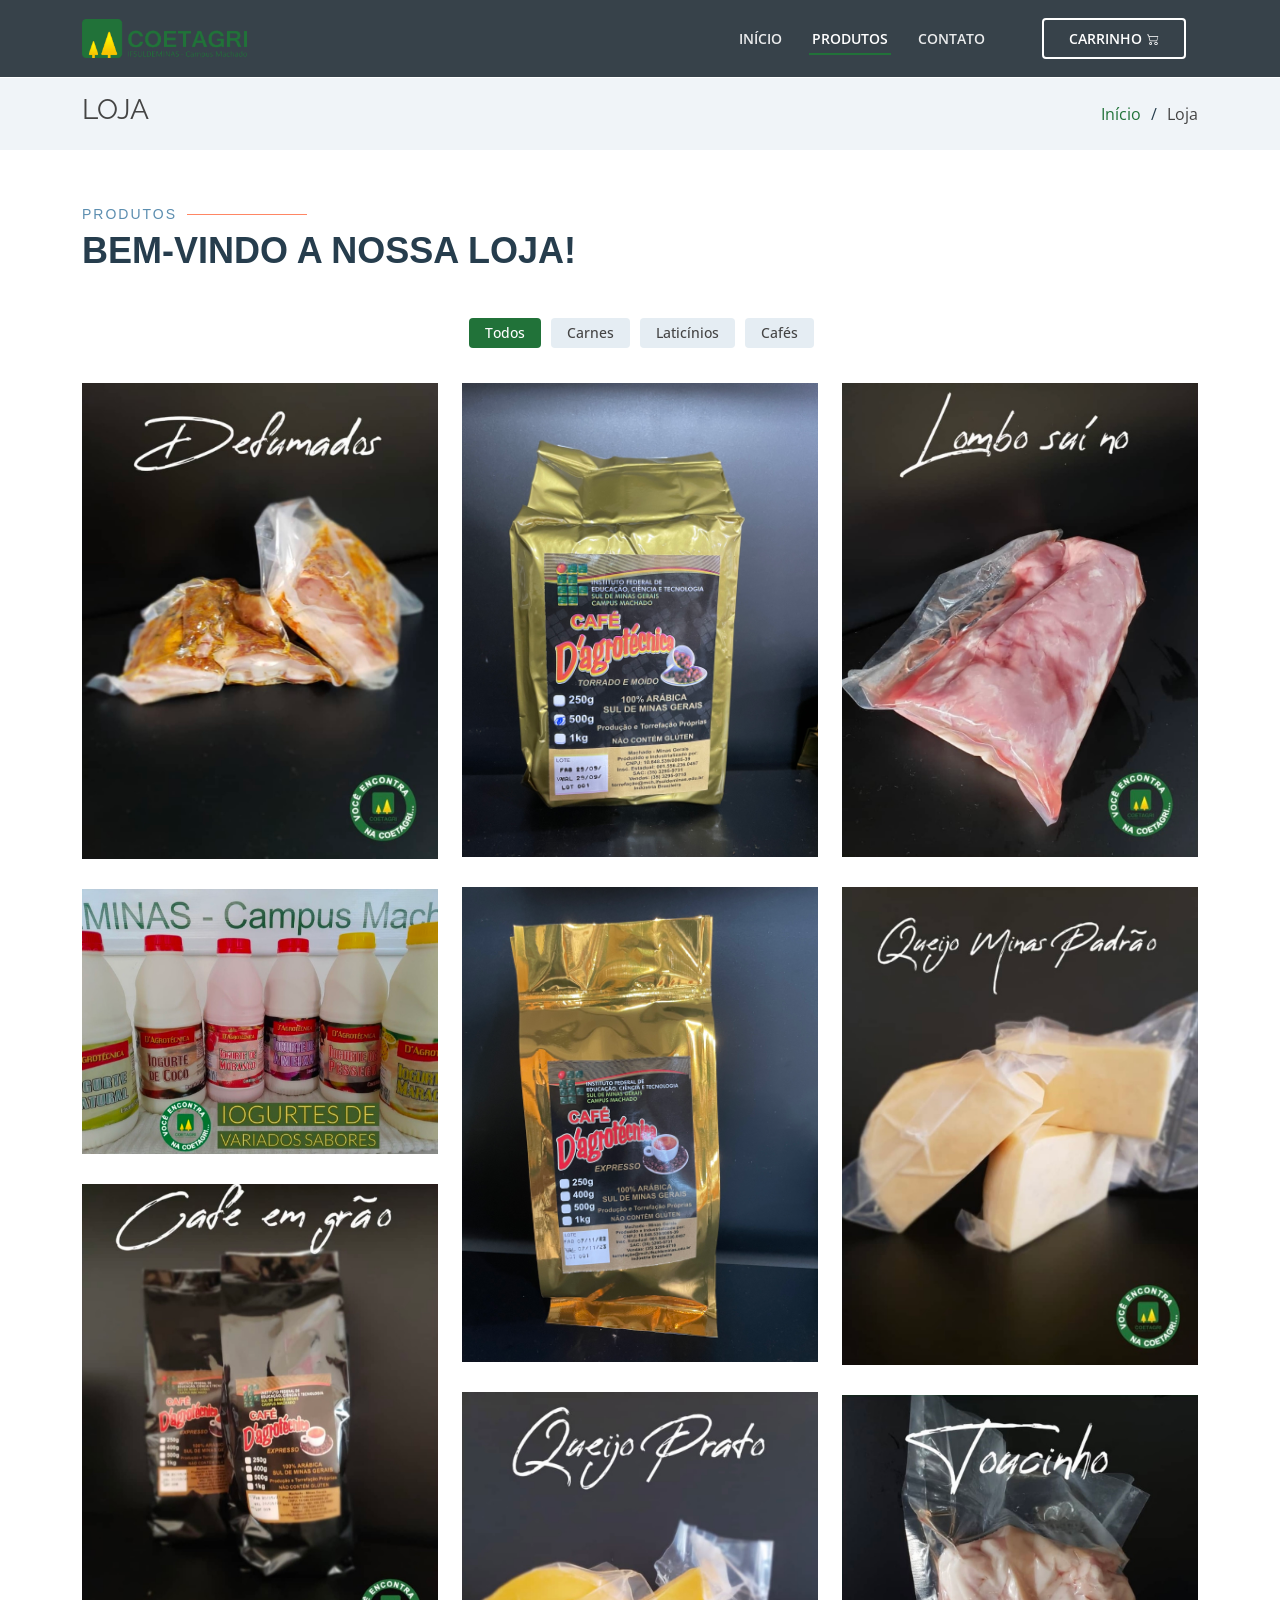
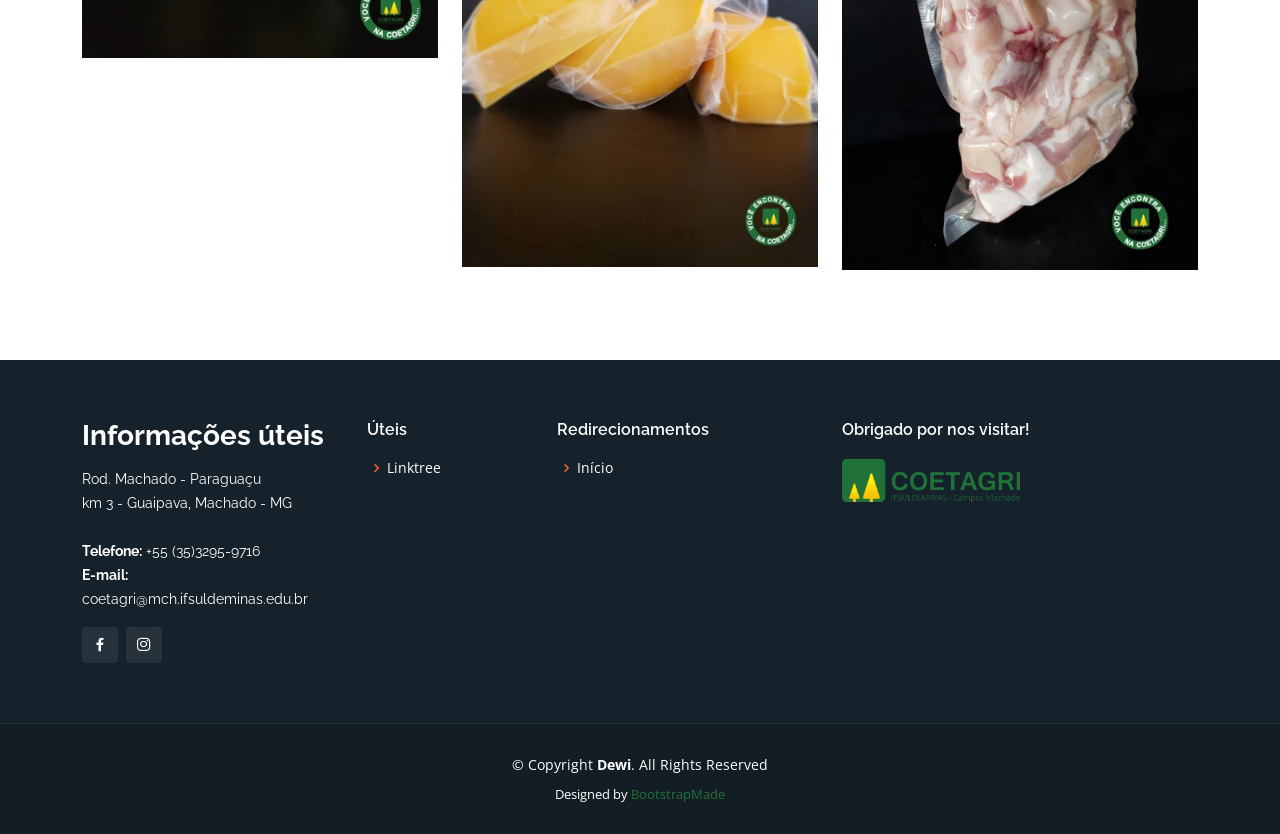
<file: inner-page.html>
<!DOCTYPE html>
<html lang="en">
<head>
  <meta charset="utf-8">
  <meta content="width=device-width, initial-scale=1.0" name="viewport">

  <title>COETAGRI - Loja</title>
  <meta content="" name="description">
  <meta content="" name="keywords">

  <!-- Favicons -->
  <link href="./assets/img/favicon.ico" rel="icon">
  <link href="./assets/img/apple-touch-icon.png" rel="apple-touch-icon">

  <!-- Google Fonts -->
  <link href="https://fonts.googleapis.com/css?family=Open+Sans:300,300i,400,400i,600,600i,700,700i|Raleway:300,300i,400,400i,500,500i,600,600i,700,700i" rel="stylesheet">

  <!-- Vendor CSS Files -->
  <link href="assets/vendor/aos/aos.css" rel="stylesheet">
  <link href="assets/vendor/bootstrap/css/bootstrap.min.css" rel="stylesheet">
  <link href="assets/vendor/bootstrap-icons/bootstrap-icons.css" rel="stylesheet">
  <link href="assets/vendor/boxicons/css/boxicons.min.css" rel="stylesheet">
  <link href="assets/vendor/glightbox/css/glightbox.min.css" rel="stylesheet">
  <link href="assets/vendor/remixicon/remixicon.css" rel="stylesheet">
  <link href="assets/vendor/swiper/swiper-bundle.min.css" rel="stylesheet">

  <!-- Template Main CSS File -->
  <link href="assets/css/style.css" rel="stylesheet">

  <!-- =======================================================
  * Template Name: Dewi
  * Template URL: https://bootstrapmade.com/dewi-free-multi-purpose-html-template/
  * Updated: Mar 17 2024 with Bootstrap v5.3.3
  * Author: BootstrapMade.com
  * License: https://bootstrapmade.com/license/
  ======================================================== -->
</head>
<body>
  <!-- ======= Header ======= -->
  <header id="header" class="fixed-top header-inner-pages">
    <div class="container d-flex align-items-center justify-content-between">

      <a href="./index.html" class="logo"><img src="./assets/img/coetagri.png" alt="Logo da COETAGRI" class="img-fluid"></a>
      <!-- Uncomment below if you prefer to use an image logo -->
      <!-- <a href="index.html" class="logo"><img src="assets/img/logo.png" alt="" class="img-fluid"></a>-->

      <nav id="navbar" class="navbar">
        <ul>
          <li><a class="nav-link scrollto" href="./index.html">Início</a></li>
          <li><a class="nav-link scrollto" href="#portfolio">Produtos</a></li>
          <li><a class="nav-link scrollto" href="#footer">Contato</a></li>
          <li><a class="getstarted scrollto" href="#about" id="view-cart">Carrinho <i class="bi bi-cart2"></i></a></li>
        </ul>
        <i class="bi bi-list mobile-nav-toggle"></i>
      </nav><!-- .navbar -->

    </div>
  </header><!-- End Header -->

  <main id="main">

    <!-- ======= Breadcrumbs ======= -->
    <section class="breadcrumbs">
      <div class="container">

        <div class="d-flex justify-content-between align-items-center">
          <h2>LOJA</h2>
          <ol>
            <li><a href="index.html">Início</a></li>
            <li>Loja</li>
          </ol>
        </div>

      </div>
    </section><!-- End Breadcrumbs -->

    <!-- ======= Portfolio Section ======= -->
    <section id="portfolio" class="portfolio">
      <div class="container" data-aos="fade-up">

        <div class="section-title">
          <h2>Produtos</h2>
          <p>Bem-vindo a nossa loja!</p>
        </div>

        <div class="row" data-aos="fade-up" data-aos-delay="100">
          <div class="col-lg-12 d-flex justify-content-center">
            <ul id="portfolio-flters">
              <li data-filter="*" class="filter-active">Todos</li>
              <li data-filter=".filter-meat">Carnes</li>
              <li data-filter=".filter-dairy">Laticínios</li>
              <li data-filter=".filter-coffe">Cafés</li>
            </ul>
          </div>
        </div>

        <div class="row portfolio-container" data-aos="fade-up" data-aos-delay="200">
          <div class="col-lg-4 col-md-6 portfolio-item filter-meat">
            <img src="assets/img/portfolio/meat/Defumados.jpeg" class="img-fluid" alt="">
            <div class="portfolio-info">
              <h4>Carne defumada</h4>
              <a href="assets/img/portfolio/meat/Defumados.jpeg" data-gallery="portfolioGallery" class="portfolio-lightbox preview-link">
                <i class="bi bi-info-circle"></i>
              </a>
              <div>
                <button class="cart-icon add-to-cart" data-product="Carne defumada" title="Adicionar ao carrinho">
                  <i class="bi bi-cart2"></i>
                  <i class="bi bi-cart-plus"> Adicionar ao carrinho</i>
                </button>
              </div>
            </div>
          </div>
          
          <div class="col-lg-4 col-md-6 portfolio-item filter-coffe">
            <img src="assets/img/portfolio/coffe/torrado.jpg" class="img-fluid" alt="">
            <div class="portfolio-info">
              <h4>Café torrado e moído</h4>
              <a href="assets/img/portfolio/coffe/torrado.jpg" data-gallery="portfolioGallery" class="portfolio-lightbox preview-link">
                <i class="bi bi-info-circle"></i>
              </a>
              <div>
                <button class="cart-icon add-to-cart" data-product="Café torrado e moído" title="Adicionar ao carrinho">
                  <i class="bi bi-cart2"></i>
                  <i class="bi bi-cart-plus"> Adicionar ao carrinho</i>
                </button>
              </div>
            </div>
          </div>
          
          <div class="col-lg-4 col-md-6 portfolio-item filter-meat">
            <img src="assets/img/portfolio/meat/Lombo suíno.jpeg" class="img-fluid" alt="">
            <div class="portfolio-info">
              <h4>Lombo suíno</h4>
              <a href="assets/img/portfolio/meat/Lombo suíno.jpeg" data-gallery="portfolioGallery" class="portfolio-lightbox preview-link">
                <i class="bi bi-info-circle"></i>
              </a>
              <div>
                <button class="cart-icon add-to-cart" data-product="Lombo suíno" title="Adicionar ao carrinho">
                  <i class="bi bi-cart2"></i>
                  <i class="bi bi-cart-plus"> Adicionar ao carrinho</i>
                </button>
              </div>
            </div>
          </div>
          
          <div class="col-lg-4 col-md-6 portfolio-item filter-coffe">
            <img src="assets/img/portfolio/coffe/expresso.jpg" class="img-fluid" alt="">
            <div class="portfolio-info">
              <h4>Café expresso</h4>
              <a href="assets/img/portfolio/coffe/expresso.jpg" data-gallery="portfolioGallery" class="portfolio-lightbox preview-link">
                <i class="bi bi-info-circle"></i>
              </a>
              <div>
                <button class="cart-icon add-to-cart" data-product="Café expresso" title="Adicionar ao carrinho">
                  <i class="bi bi-cart2"></i>
                  <i class="bi bi-cart-plus"> Adicionar ao carrinho</i>
                </button>
              </div>
            </div>
          </div>
          
          <div class="col-lg-4 col-md-6 portfolio-item filter-dairy">
            <img src="assets/img/portfolio/dairy/Queijo Minas.jpg" class="img-fluid" alt="">
            <div class="portfolio-info">
              <h4>Queijo minas</h4>
              <a href="assets/img/portfolio/dairy/Queijo Minas.jpg" data-gallery="portfolioGallery" class="portfolio-lightbox preview-link">
                <i class="bi bi-info-circle"></i>
              </a>
              <div>
                <button class="cart-icon add-to-cart" data-product="Queijo minas" title="Adicionar ao carrinho">
                  <i class="bi bi-cart2"></i>
                  <i class="bi bi-cart-plus"> Adicionar ao carrinho</i>
                </button>
              </div>
            </div>
          </div>
          
          <div class="col-lg-4 col-md-6 portfolio-item filter-dairy">
            <img src="assets/img/portfolio/dairy/iogurtes.jpg" class="img-fluid" alt="">
            <div class="portfolio-info">
              <h4>Iogurtes</h4>
              <a href="assets/img/portfolio/dairy/iogurtes.jpg" data-gallery="portfolioGallery" class="portfolio-lightbox preview-link">
                <i class="bi bi-info-circle"></i>
              </a>
              <div>
                <button class="cart-icon add-to-cart" data-product="Iogurtes" title="Adicionar ao carrinho">
                  <i class="bi bi-cart2"></i>
                  <i class="bi bi-cart-plus"> Adicionar ao carrinho</i>
                </button>
              </div>
            </div>
          </div>
          
          <div class="col-lg-4 col-md-6 portfolio-item filter-coffe">
            <img src="assets/img/portfolio/coffe/Café em grão.jpeg" class="img-fluid" alt="">
            <div class="portfolio-info">
              <h4>Café em grão</h4>
              <a href="assets/img/portfolio/coffe/Café em grão.jpeg" data-gallery="portfolioGallery" class="portfolio-lightbox preview-link">
                <i class="bi bi-info-circle"></i>
              </a>
              <div>
                <button class="cart-icon add-to-cart" data-product="Café em grão" title="Adicionar ao carrinho">
                  <i class="bi bi-cart2"></i>
                  <i class="bi bi-cart-plus"> Adicionar ao carrinho</i>
                </button>
              </div>
            </div>
          </div>
          
          <div class="col-lg-4 col-md-6 portfolio-item filter-dairy">
            <img src="assets/img/portfolio/dairy/Queijo Prato.jpeg" class="img-fluid" alt="">
            <div class="portfolio-info">
              <h4>Queijo prato</h4>
              <a href="assets/img/portfolio/dairy/Queijo Prato.jpeg" data-gallery="portfolioGallery" class="portfolio-lightbox preview-link">
                <i class="bi bi-info-circle"></i>
              </a>
              <div>
                <button class="cart-icon add-to-cart" data-product="Queijo prato" title="Adicionar ao carrinho">
                  <i class="bi bi-cart2"></i>
                  <i class="bi bi-cart-plus"> Adicionar ao carrinho</i>
                </button>
              </div>
            </div>
          </div>
          
          <div class="col-lg-4 col-md-6 portfolio-item filter-meat">
            <img src="assets/img/portfolio/meat/Toucinho.jpeg" class="img-fluid" alt="">
            <div class="portfolio-info">
              <h4>Toucinho</h4>
              <a href="assets/img/portfolio/meat/Toucinho.jpeg" data-gallery="portfolioGallery" class="portfolio-lightbox preview-link">
                <i class="bi bi-info-circle"></i>
              </a>
              <div>
                <button class="cart-icon add-to-cart" data-product="Toucinho" title="Adicionar ao carrinho">
                  <i class="bi bi-cart2"></i>
                  <i class="bi bi-cart-plus"> Adicionar ao carrinho</i>
                </button>
              </div>
            </div>
          </div>
          
      </div>
    </section><!-- End Portfolio Section -->

  </main><!-- End #main -->

  <!-- ======= Footer ======= -->
  <footer id="footer">
    <div class="footer-top">
      <div class="container">
        <div class="row">

          <div class="col-lg-3 col-md-6">
            <div class="footer-info">
              <h3>Informações úteis</h3>
              <p>
                Rod. Machado - Paraguaçu<br>
                km 3 - Guaipava, Machado - MG<br><br>
                <strong>Telefone:</strong> +55 (35)3295-9716<br>
                <strong>E-mail:</strong> coetagri@mch.ifsuldeminas.edu.br<br>
              </p>
              <div class="social-links mt-3">
                <a target="blank" href="https://www.facebook.com/Coetagri/" class="facebook"><i
                    class="bx bxl-facebook"></i></a>
                <a target="blank" href="https://www.instagram.com/coetagri/" class="instagram"><i
                    class="bx bxl-instagram"></i></a>
              </div>
            </div>
          </div>

          <div class="col-lg-2 col-md-6 footer-links">
            <h4>Úteis</h4>
            <ul>
              <li><i class="bx bx-chevron-right"></i> <a href="https://linktr.ee/coetagri.machado">Linktree</a></li>
            </ul>
          </div>

          <div class="col-lg-3 col-md-6 footer-links">
            <h4>Redirecionamentos</h4>
            <ul>
              <li><i class="bx bx-chevron-right"></i> <a href="./index.html">Início</a></li>
            </ul>
          </div>

          <div class="col-lg-4 col-md-6 footer-newsletter">
            <h4>Obrigado por nos visitar!</h4>
            <img src="./assets/img/coetagri.png" width="50%" alt="" srcset="">

          </div>

        </div>
      </div>
    </div>

    <div class="container">
      <div class="copyright">
        &copy; Copyright <strong><span>Dewi</span></strong>. All Rights Reserved
      </div>
      <div class="credits">
        <!-- All the links in the footer should remain intact. -->
        <!-- You can delete the links only if you purchased the pro version. -->
        <!-- Licensing information: https://bootstrapmade.com/license/ -->
        <!-- Purchase the pro version with working PHP/AJAX contact form: https://bootstrapmade.com/dewi-free-multi-purpose-html-template/ -->
        Designed by <a href="https://bootstrapmade.com/">BootstrapMade</a>
      </div>
    </div>
  </footer><!-- End Footer -->

  <div id="preloader"></div>
  <a href="#" class="back-to-top d-flex align-items-center justify-content-center"><i class="bi bi-arrow-up-short"></i></a>

  <!-- Vendor JS Files -->
  <script src="assets/vendor/purecounter/purecounter_vanilla.js"></script>
  <script src="assets/vendor/aos/aos.js"></script>
  <script src="assets/vendor/bootstrap/js/bootstrap.bundle.min.js"></script>
  <script src="assets/vendor/glightbox/js/glightbox.min.js"></script>
  <script src="assets/vendor/isotope-layout/isotope.pkgd.min.js"></script>
  <script src="assets/vendor/swiper/swiper-bundle.min.js"></script>
  <script src="assets/vendor/php-email-form/validate.js"></script>

  <!-- Template Main JS File -->
  <script src="assets/js/main.js"></script>
  
<!-- Cart Popup -->
<div id="cart-popup">
  <h4>Itens no Carrinho</h4>
  <div id="cart-items"></div>
  <button class="btn btn-secondary" id="close-cart-popup">Fechar</button>
  <button class="btn btn-success" id="comprar">Comprar <i class="bi bi-whatsapp"></i></button>
</div>


    <!-- Carrinho Script -->
    <script src="./assets/js/chart.js"></script>
</body>
</html>
</file>
<file: assets/css/style.css>
/*--------------------------------------------------------------
# General
--------------------------------------------------------------*/

:root {
  --white: #FFFFFF;
  --white-blue: #f0f4f8;
  --beige: #ffe9e3;
  --gray: #EEEEEE;

  --dark-blue: #15222b;
  --blue: #5c8eb0;

  --dark-gray: #444444;

  --dark-green: #114232;
  --green: #217239;
  --light-green: #87A922;

  --original-color-dark: #fd3800;
  --original-color: #ff4a17;
  --original-color-light: #ff724a;
}

body {
  font-family: "Open Sans", sans-serif;
  color: var(--dark-gray);
}

a {
  color: var(--green);
  text-decoration: none;
}

a:hover {
  color: var(--light-green);
  text-decoration: none;
}

h1,
h2,
h3,
h4,
h5,
h6 {
  font-family: "Raleway", sans-serif;
}

/*--------------------------------------------------------------
# Back to top button
--------------------------------------------------------------*/
.back-to-top {
  position: fixed;
  visibility: hidden;
  opacity: 0;
  right: 15px;
  bottom: 15px;
  z-index: 996;
  background: var(--green);
  width: 40px;
  height: 40px;
  border-radius: 4px;
  transition: all 0.4s;
}

.back-to-top i {
  font-size: 24px;
  color: var(--white);
  line-height: 0;
}

.back-to-top:hover {
  background: var(--light-green);
  color: var(--white);
}

.back-to-top.active {
  visibility: visible;
  opacity: 1;
}

/*--------------------------------------------------------------
# Preloader
--------------------------------------------------------------*/
#preloader {
  position: fixed;
  top: 0;
  left: 0;
  right: 0;
  bottom: 0;
  z-index: 9999;
  overflow: hidden;
  background: var(--white);
}

#preloader:before {
  content: "";
  position: fixed;
  top: calc(50% - 30px);
  left: calc(50% - 30px);
  border: 6px solid var(--green);
  border-top-color: var(--beige);
  border-radius: 50%;
  width: 60px;
  height: 60px;
  animation: animate-preloader 1s linear infinite;
}

@keyframes animate-preloader {
  0% {
    transform: rotate(0deg);
  }

  100% {
    transform: rotate(360deg);
  }
}

/*--------------------------------------------------------------
# Disable aos animation delay on mobile devices
--------------------------------------------------------------*/
@media screen and (max-width: 768px) {
  [data-aos-delay] {
    transition-delay: 0 !important;
  }
}

/*--------------------------------------------------------------
# Header
--------------------------------------------------------------*/
#header {
  transition: all 0.5s;
  z-index: 997;
  padding: 20px 0;
}

#header.header-scrolled,
#header.header-inner-pages {
  background: rgba(21, 34, 43, 0.85);
  padding: 10px 0;
}

#header .logo {
  font-size: 32px;
  margin: 0;
  padding: 0;
  line-height: 1;
  font-weight: 700;
  letter-spacing: 2px;
}

#header .logo a {
  color: var(--white);
}

#header .logo img {
  max-height: 40px;
}

/*--------------------------------------------------------------
# Navigation Menu
--------------------------------------------------------------*/
/**
* Desktop Navigation 
*/
.navbar {
  padding: 0;
}

.navbar ul {
  margin: 0;
  padding: 0;
  display: flex;
  list-style: none;
  align-items: center;
}

.navbar li {
  position: relative;
}

.navbar>ul>li {
  white-space: nowrap;
  padding: 8px 12px;
}

.navbar a,
.navbar a:focus {
  display: flex;
  align-items: center;
  position: relative;
  justify-content: space-between;
  padding: 0 3px;
  font-size: 14px;
  text-transform: uppercase;
  font-weight: 600;
  color: rgba(255, 255, 255, 0.9);
  white-space: nowrap;
  transition: 0.3s;
}

.navbar a i,
.navbar a:focus i {
  font-size: 12px;
  line-height: 0;
  margin-left: 5px;
}

.navbar>ul>li>a:before {
  content: "";
  position: absolute;
  width: 100%;
  height: 2px;
  bottom: -6px;
  left: 0;
  background-color: var(--green);
  visibility: hidden;
  width: 0px;
  transition: all 0.3s ease-in-out 0s;
}

.navbar a:hover:before,
.navbar li:hover>a:before,
.navbar .active:before {
  visibility: visible;
  width: 100%;
}

.navbar a:hover,
.navbar .active,
.navbar .active:focus,
.navbar li:hover>a {
  color: var(--white);
}

.navbar .getstarted,
.navbar .getstarted:focus {
  padding: 8px 25px;
  margin-left: 30px;
  border-radius: 4px;
  color: var(--white);
  border: 2px solid var(--white);
}

.navbar .getstarted:hover,
.navbar .getstarted:focus:hover {
  color: var(--white);
  background: var(--dark-green);
  border-color: var(--green);
}

.navbar>ul>li>.getstarted:before {
  visibility: hidden;
}

.navbar .dropdown ul {
  display: block;
  position: absolute;
  left: 14px;
  top: calc(100% + 30px);
  margin: 0;
  padding: 10px 0;
  z-index: 99;
  opacity: 0;
  visibility: hidden;
  background: var(--white);
  box-shadow: 0px 0px 30px rgba(127, 137, 161, 0.25);
  transition: 0.3s;
  border-radius: 4px;
}

.navbar .dropdown ul li {
  min-width: 200px;
}

.navbar .dropdown ul a {
  padding: 10px 20px;
  font-size: 14px;
  text-transform: none;
  color: var(--dark-blue);
  font-weight: 400;
}

.navbar .dropdown ul a i {
  font-size: 12px;
}

.navbar .dropdown ul a:hover,
.navbar .dropdown ul .active:hover,
.navbar .dropdown ul li:hover>a {
  color: var(--green);
}

.navbar .dropdown:hover>ul {
  opacity: 1;
  top: 100%;
  visibility: visible;
}

.navbar .dropdown .dropdown ul {
  top: 0;
  left: calc(100% - 30px);
  visibility: hidden;
}

.navbar .dropdown .dropdown:hover>ul {
  opacity: 1;
  top: 0;
  left: 100%;
  visibility: visible;
}

@media (max-width: 1366px) {
  .navbar .dropdown .dropdown ul {
    left: -90%;
  }

  .navbar .dropdown .dropdown:hover>ul {
    left: -100%;
  }
}

/**
* Mobile Navigation 
*/
.mobile-nav-toggle {
  color: var(--white);
  font-size: 28px;
  cursor: pointer;
  display: none;
  line-height: 0;
  transition: 0.5s;
}

@media (max-width: 991px) {
  .mobile-nav-toggle {
    display: block;
  }

  .navbar ul {
    display: none;
  }
}

.navbar-mobile {
  position: fixed;
  overflow: hidden;
  top: 0;
  right: 0;
  left: 0;
  bottom: 0;
  background: rgba(4, 7, 9, 0.9);
  transition: 0.3s;
  z-index: 999;
}

.navbar-mobile .mobile-nav-toggle {
  position: absolute;
  top: 15px;
  right: 15px;
}

.navbar-mobile ul {
  display: block;
  position: absolute;
  top: 55px;
  right: 15px;
  bottom: 15px;
  left: 15px;
  padding: 10px 0;
  border-radius: 10px;
  background-color: var(--white);
  overflow-y: auto;
  transition: 0.3s;
}

.navbar-mobile a,
.navbar-mobile a:focus {
  padding: 10px 20px;
  font-size: 15px;
  color: var(--dark-blue);
}

.navbar-mobile a:hover,
.navbar-mobile .active,
.navbar-mobile li:hover>a {
  color: var(--green);
}

.navbar-mobile .getstarted,
.navbar-mobile .getstarted:focus {
  margin: 15px;
}

.navbar-mobile .dropdown ul {
  position: static;
  display: none;
  margin: 10px 20px;
  padding: 10px 0;
  z-index: 99;
  opacity: 1;
  visibility: visible;
  background: var(--white);
  box-shadow: 0px 0px 30px rgba(127, 137, 161, 0.25);
}

.navbar-mobile .dropdown ul li {
  min-width: 200px;
}

.navbar-mobile .dropdown ul a {
  padding: 10px 20px;
}

.navbar-mobile .dropdown ul a i {
  font-size: 12px;
}

.navbar-mobile .dropdown ul a:hover,
.navbar-mobile .dropdown ul .active:hover,
.navbar-mobile .dropdown ul li:hover>a {
  color: var(--green);
}

.navbar-mobile .dropdown>.dropdown-active {
  display: block;
}

/*--------------------------------------------------------------
# Hero Section
--------------------------------------------------------------*/
#hero {
  width: 100%;
  height: 100vh;
  background: url("../img/coetagri-bg.jpg") top center;
  background-size: cover;
  position: relative;
  padding: 0;
}

#hero:before {
  content: "";
  background: rgba(13, 20, 26, 0.7);
  position: absolute;
  bottom: 0;
  top: 0;
  left: 0;
  right: 0;
}

#hero .hero-container {
  position: absolute;
  bottom: 0;
  top: 0;
  left: 0;
  right: 0;
  display: flex;
  justify-content: center;
  align-items: center;
  flex-direction: column;
  text-align: center;
}

#hero h1 {
  margin: 0 0 10px 0;
  font-size: 48px;
  font-weight: 700;
  line-height: 56px;
  text-transform: uppercase;
  color: var(--white);
}

#hero h2 {
  color: var(--gray);
  margin-bottom: 50px;
  font-size: 24px;
}

#hero .btn-get-started {
  font-family: "Open Sans", sans-serif;
  text-transform: uppercase;
  font-weight: 500;
  font-size: 14px;
  display: inline-block;
  padding: 10px 35px 10px 35px;
  border-radius: 4px;
  transition: 0.5s;
  color: var(--white);
  background: var(--green);
  border: 2px solid var(--green);
}

#hero .btn-get-started:hover {
  border-color: var(--white);
  background: rgba(255, 255, 255, 0.1);
}

#hero .btn-watch-video {
  font-size: 16px;
  display: inline-block;
  transition: 0.5s;
  margin-left: 25px;
  color: var(--white);
  display: inline-flex;
  align-items: center;
  justify-content: center;
}

#hero .btn-watch-video i {
  line-height: 0;
  color: var(--white);
  font-size: 32px;
  transition: 0.3s;
  margin-right: 8px;
}

#hero .btn-watch-video:hover i {
  color: var(--green);
}

@media (min-width: 1024px) {
  #hero {
    background-attachment: fixed;
  }
}

@media (max-width: 768px) {
  #hero h1 {
    font-size: 28px;
    line-height: 36px;
  }

  #hero h2 {
    font-size: 18px;
    line-height: 24px;
    margin-bottom: 30px;
  }
}

/*--------------------------------------------------------------
# Sections General
--------------------------------------------------------------*/
section {
  padding: 60px 0;
  overflow: hidden;
}

.section-bg {
  background-color: var(--white-blue);
}

.section-title {
  padding-bottom: 40px;
}

.section-title h2 {
  font-size: 14px;
  font-weight: 500;
  padding: 0;
  line-height: 1px;
  margin: 0 0 5px 0;
  letter-spacing: 2px;
  text-transform: uppercase;
  color: #5c8eb0;
  font-family: "Poppins", sans-serif;
}

.section-title h2::after {
  content: "";
  width: 120px;
  height: 1px;
  display: inline-block;
  background: #ff8664;
  margin: 4px 10px;
}

.section-title p {
  margin: 0;
  margin: 0;
  font-size: 36px;
  font-weight: 700;
  text-transform: uppercase;
  font-family: "Poppins", sans-serif;
  color: #263d4d;
}

/*--------------------------------------------------------------
# About
--------------------------------------------------------------*/
.about .container {
  box-shadow: 0px 2px 15px rgba(0, 0, 0, 0.1);
  padding-bottom: 15px;
}

.about .count-box {
  padding: 60px 0;
  width: 100%;
}

.about .count-box i {
  display: block;
  font-size: 48px;
  color: #a1bdd1;
  float: left;
  line-height: 0;
}

.about .count-box span {
  font-size: 28px;
  line-height: 25px;
  display: block;
  font-weight: 700;
  color: #365870;
  margin-left: 60px;
}

.about .count-box p {
  padding: 5px 0 0 0;
  margin: 0 0 0 60px;
  font-family: "Raleway", sans-serif;
  font-weight: 600;
  font-size: 14px;
  color: #2e4b5e;
}

.about .count-box a {
  font-weight: 600;
  display: block;
  margin-top: 20px;
  color: #2e4b5e;
  font-size: 15px;
  font-family: "Poppins", sans-serif;
  transition: ease-in-out 0.3s;
}

.about .count-box a:hover {
  color: #477392;
}

.about .content {
  font-size: 15px;
}

.about .content h3 {
  font-weight: 700;
  font-size: 24px;
  color: #263d4d;
}

.about .content ul {
  list-style: none;
  padding: 0;
}

.about .content ul li {
  padding-bottom: 10px;
  padding-left: 28px;
  position: relative;
}

.about .content ul i {
  font-size: 24px;
  color: var(--green);
  position: absolute;
  left: 0;
  top: -2px;
}

.about .content p:last-child {
  margin-bottom: 0;
}

.about .play-btn {
  width: 94px;
  height: 94px;
  background: radial-gradient (var(--green) 50%, rgba(255, 74, 23, 0.4) 52%);
  border-radius: 50%;
  display: block;
  position: absolute;
  left: calc(50% - 47px);
  top: calc(50% - 47px);
  overflow: hidden;
}

.about .play-btn::after {
  content: "";
  position: absolute;
  left: 50%;
  top: 50%;
  transform: translateX(-40%) translateY(-50%);
  width: 0;
  height: 0;
  border-top: 10px solid transparent;
  border-bottom: 10px solid transparent;
  border-left: 15px solid var(--white);
  z-index: 100;
  transition: all 400ms cubic-bezier(0.55, 0.055, 0.675, 0.19);
}

.about .play-btn::before {
  content: "";
  position: absolute;
  width: 120px;
  height: 120px;
  animation-delay: 0s;
  animation: pulsate-btn 2s;
  animation-direction: forwards;
  animation-iteration-count: infinite;
  animation-timing-function: steps;
  opacity: 1;
  border-radius: 50%;
  border: 5px solid rgba(255, 74, 23, 0.7);
  top: -15%;
  left: -15%;
  background: rgba(198, 16, 0, 0);
}

.about .play-btn:hover::after {
  border-left: 15px solid var(--green);
  transform: scale(20);
}

.about .play-btn:hover::before {
  content: "";
  position: absolute;
  left: 50%;
  top: 50%;
  transform: translateX(-40%) translateY(-50%);
  width: 0;
  height: 0;
  border: none;
  border-top: 10px solid transparent;
  border-bottom: 10px solid transparent;
  border-left: 15px solid var(--white);
  z-index: 200;
  animation: none;
  border-radius: 0;
}

@keyframes pulsate-btn {
  0% {
    transform: scale(0.6, 0.6);
    opacity: 1;
  }

  100% {
    transform: scale(1, 1);
    opacity: 0;
  }
}

/*--------------------------------------------------------------
# About Boxes
--------------------------------------------------------------*/
.about-boxes {
  background: url("../img/about-boxes-bg.jpg") center top no-repeat fixed;
  background-size: cover;
  padding: 60px 0 30px 0;
  position: relative;
}

.about-boxes::before {
  content: "";
  position: absolute;
  left: 0;
  right: 0;
  top: 0;
  bottom: 0;
  background: rgba(255, 255, 255, 0.92);
  z-index: 9;
}

.about-boxes .container,
.about-boxes .container-fluid {
  position: relative;
  z-index: 10;
}

.about-boxes .card {
  border-radius: 3px;
  border: 0;
  box-shadow: 0px 2px 15px rgba(0, 0, 0, 0.1);
  margin-bottom: 30px;
}

.about-boxes .card-icon {
  text-align: center;
  margin-top: -32px;
}

.about-boxes .card-icon i {
  font-size: 32px;
  color: var(--white);
  width: 64px;
  height: 64px;
  padding-top: 5px;
  text-align: center;
  background-color: var(--green);
  border-radius: 4px;
  text-align: center;
  border: 4px solid var(--white);
  transition: 0.3s;
  display: inline-block;
}

.about-boxes .card-body {
  padding-top: 12px;
}

.about-boxes .card-title {
  font-weight: 700;
  text-align: center;
}

.about-boxes .card-title a {
  color: var(--dark-blue);
}

.about-boxes .card-title a:hover {
  color: var(--green);
}

.about-boxes .card-text {
  color: #5e5e5e;
}

.about-boxes .card:hover .card-icon i {
  background: var(--white);
  color: var(--green);
}

@media (max-width: 1024px) {
  .about-boxes {
    background-attachment: scroll;
  }
}

/*--------------------------------------------------------------
# Clients
--------------------------------------------------------------*/
.clients {
  background: #f0f4f8;
  padding: 15px 0;
  text-align: center;
}

.clients img {
  max-width: 45%;
  transition: all 0.4s ease-in-out;
  display: inline-block;
  padding: 15px 0;
  filter: grayscale(100);
}

.clients img:hover {
  filter: none;
  transform: scale(1.15);
}

@media (max-width: 768px) {
  .clients img {
    max-width: 40%;
  }
}

/*--------------------------------------------------------------
# Features
--------------------------------------------------------------*/
.features .nav-tabs {
  border: 0;
}

.features .nav-link {
  border: 1px solid #b5ccdb;
  padding: 15px;
  transition: 0.3s;
  color: var(--dark-blue);
  border-radius: 0;
  display: flex;
  align-items: center;
  justify-content: center;
}

.features .nav-link i {
  padding-right: 15px;
  font-size: 48px;
}

.features .nav-link h4 {
  font-size: 18px;
  font-weight: 600;
  margin: 0;
}

.features .nav-link:hover {
  color: var(--green);
}

.features .nav-link.active {
  background: var(--green);
  color: var(--white);
  border-color: var(--green);
}

@media (max-width: 768px) {
  .features .nav-link i {
    padding: 0;
    line-height: 1;
    font-size: 36px;
  }
}

@media (max-width: 575px) {
  .features .nav-link {
    padding: 15px;
  }

  .features .nav-link i {
    font-size: 24px;
  }
}

.features .tab-content {
  margin-top: 30px;
}

.features .tab-pane h3 {
  font-weight: 600;
  font-size: 26px;
}

.features .tab-pane ul {
  list-style: none;
  padding: 0;
}

.features .tab-pane ul li {
  padding-bottom: 10px;
}

.features .tab-pane ul i {
  font-size: 20px;
  padding-right: 4px;
  color: var(--green);
}

.features .tab-pane p:last-child {
  margin-bottom: 0;
}

/*--------------------------------------------------------------
# Services
--------------------------------------------------------------*/
.services .icon-box {
  margin-bottom: 20px;
  padding: 30px;
  border-radius: 6px;
  background: var(--white);
}

.services .icon-box i {
  float: left;
  color: #5c8eb0;
  font-size: 40px;
  line-height: 0;
}

.services .icon-box h4 {
  margin-left: 70px;
  font-weight: 700;
  margin-bottom: 15px;
  font-size: 18px;
}

.services .icon-box h4 a {
  color: #365870;
  transition: 0.3s;
}

.services .icon-box .icon-box:hover h4 a {
  color: var(--green);
}

.services .icon-box p {
  margin-left: 70px;
  line-height: 24px;
  font-size: 14px;
}

.services .icon-box:hover h4 a {
  color: var(--green);
}

/*--------------------------------------------------------------
# Testimonials
--------------------------------------------------------------*/
.testimonials {
  padding: 80px 0;
  background: url("../img/coetagri-bg.jpg") no-repeat;
  background-position: center center;
  background-size: cover;
  position: relative;
}

.testimonials::before {
  content: "";
  position: absolute;
  left: 0;
  right: 0;
  top: 0;
  bottom: 0;
  background: rgba(13, 20, 26, 0.7);
}

.testimonials .section-header {
  margin-bottom: 40px;
}

.testimonials .testimonials-carousel,
.testimonials .testimonials-slider {
  overflow: hidden;
}

.testimonials .testimonial-item {
  text-align: center;
  color: var(--white);
}

.testimonials .testimonial-item .testimonial-img {
  width: 100px;
  border-radius: 50%;
  border: 6px solid rgba(255, 255, 255, 0.15);
  margin: 0 auto;
}

.testimonials .testimonial-item h3 {
  font-size: 20px;
  font-weight: bold;
  margin: 10px 0 5px 0;
  color: var(--white);
}

.testimonials .testimonial-item h4 {
  font-size: 14px;
  color: #ddd;
  margin: 0 0 15px 0;
}

.testimonials .testimonial-item .quote-icon-left,
.testimonials .testimonial-item .quote-icon-right {
  color: rgba(255, 255, 255, 0.4);
  font-size: 26px;
}

.testimonials .testimonial-item .quote-icon-left {
  display: inline-block;
  left: -5px;
  position: relative;
}

.testimonials .testimonial-item .quote-icon-right {
  display: inline-block;
  right: -5px;
  position: relative;
  top: 10px;
}

.testimonials .testimonial-item p {
  font-style: italic;
  margin: 0 auto 15px auto;
  color: var(--gray);
}

@media (min-width: 992px) {
  .testimonials .testimonial-item p {
    width: 80%;
  }
}

.testimonials .swiper-pagination {
  margin-top: 20px;
  position: relative;
}

.testimonials .swiper-pagination .swiper-pagination-bullet {
  width: 12px;
  height: 12px;
  background-color: #a1bdd1;
  opacity: 0.5;
}

.testimonials .swiper-pagination .swiper-pagination-bullet-active {
  background-color: var(--green);
  opacity: 1;
}

/*--------------------------------------------------------------
# Portfolio
--------------------------------------------------------------*/
.portfolio #portfolio-flters {
  padding: 0;
  margin: 0 auto 25px auto;
  list-style: none;
  text-align: center;
  border-radius: 50px;
}

.portfolio #portfolio-flters li {
  cursor: pointer;
  display: inline-block;
  padding: 8px 16px;
  font-size: 14px;
  font-weight: 500;
  line-height: 1;
  color: #444444;
  margin: 0 3px 10px 3px;
  transition: all ease-in-out 0.3s;
  background: #e5edf3;
  border-radius: 4px;
}

.portfolio #portfolio-flters li:hover,
.portfolio #portfolio-flters li.filter-active {
  color: var(--white);
  background: var(--green);
}

.portfolio #portfolio-flters li:last-child {
  margin-right: 0;
}

.portfolio .portfolio-item {
  margin-bottom: 30px;
  overflow: hidden;
}

.portfolio .portfolio-item img {
  position: relative;
  top: 0;
  transition: all 0.6s cubic-bezier(0.645, 0.045, 0.355, 1);
}

.portfolio .portfolio-item .portfolio-info {
  opacity: 0;
  position: absolute;
  left: 15px;
  right: 15px;
  bottom: -50px;
  z-index: 3;
  transition: all ease-in-out 0.3s;
  background: var(--green);
  padding: 15px 20px;
}

.portfolio .portfolio-item .portfolio-info h4 {
  font-size: 18px;
  color: var(--white);
  font-weight: 600;
}

.portfolio .portfolio-item .portfolio-info p {
  color: var(--white);
  font-size: 14px;
  margin-bottom: 0;
}

.portfolio .portfolio-item .portfolio-info .preview-link,
.portfolio .portfolio-item .portfolio-info .details-link {
  position: absolute;
  right: 50px;
  font-size: 24px;
  top: calc(50% - 18px);
  color: white;
  transition: ease-in-out 0.3s;
}

.portfolio .portfolio-item .portfolio-info .preview-link:hover,
.portfolio .portfolio-item .portfolio-info .details-link:hover {
  color: #ffc1b0;
}

.portfolio .portfolio-item .portfolio-info .details-link {
  right: 15px;
}

.portfolio .portfolio-item:hover img {
  top: -30px;
}

.portfolio .portfolio-item:hover .portfolio-info {
  opacity: 1;
  bottom: 0;
}

#cart-popup {
  display: none;
  position: fixed;
  top: 8%;
  right: 0%;
  width: 350px;
  height: 100%;
  background: rgb(21, 34, 43);
  padding: 20px;
  z-index: 1000;
  color: white;
}

.cart-icon:hover .bi-cart2 {
  display: none;
}

.cart-icon:hover .bi-cart-plus {
  display: inline;
}

.bi-cart-plus {
  display: none;
}

/*--------------------------------------------------------------
# Portfolio Details
--------------------------------------------------------------*/
.portfolio-details {
  padding-top: 40px;
}

.portfolio-details .portfolio-details-slider img {
  width: 100%;
}

.portfolio-details .portfolio-details-slider .swiper-pagination {
  margin-top: 20px;
  position: relative;
}

.portfolio-details .portfolio-details-slider .swiper-pagination .swiper-pagination-bullet {
  width: 12px;
  height: 12px;
  background-color: var(--white);
  opacity: 1;
  border: 1px solid var(--green);
}

.portfolio-details .portfolio-details-slider .swiper-pagination .swiper-pagination-bullet-active {
  background-color: var(--green);
}

.portfolio-details .portfolio-info {
  padding: 30px;
  box-shadow: 0px 0 30px rgba(21, 34, 43, 0.08);
}

.portfolio-details .portfolio-info h3 {
  font-size: 22px;
  font-weight: 700;
  margin-bottom: 20px;
  padding-bottom: 20px;
  border-bottom: 1px solid var(--gray);
}

.portfolio-details .portfolio-info ul {
  list-style: none;
  padding: 0;
  font-size: 15px;
}

.portfolio-details .portfolio-info ul li+li {
  margin-top: 10px;
}

.portfolio-details .portfolio-description {
  padding-top: 30px;
}

.portfolio-details .portfolio-description h2 {
  font-size: 26px;
  font-weight: 700;
  margin-bottom: 20px;
}

.portfolio-details .portfolio-description p {
  padding: 0;
}

/*--------------------------------------------------------------
# Team
--------------------------------------------------------------*/
.team {
  position: relative;
}

.team .container {
  position: relative;
  z-index: 10;
}

.team .member {
  margin-bottom: 80px;
  position: relative;
}

.team .member .pic {
  overflow: hidden;
}

.team .member .member-info {
  position: absolute;
  bottom: -50px;
  left: 20px;
  right: 20px;
  background: var(--white);
  padding: 20px 15px;
  color: var(--dark-blue);
  box-shadow: 0px 2px 15px rgba(0, 0, 0, 0.1);
  overflow: hidden;
  transition: 0.5s;
}

.team .member h4 {
  font-weight: 700;
  margin-bottom: 10px;
  font-size: 16px;
  color: var(--dark-blue);
  position: relative;
  padding-bottom: 10px;
}

.team .member h4::after {
  content: "";
  position: absolute;
  display: block;
  width: 50px;
  height: 1px;
  background: #7fa5c0;
  bottom: 0;
  left: 0;
}

.team .member span {
  font-style: italic;
  display: block;
  font-size: 13px;
}

.team .member .social {
  position: absolute;
  right: 15px;
  bottom: 15px;
}

.team .member .social a {
  transition: color 0.3s;
  color: #477392;
}

.team .member .social a:hover {
  color: var(--green);
}

.team .member .social i {
  font-size: 16px;
  margin: 0 2px;
}

@media (max-width: 992px) {
  .team .member {
    margin-bottom: 110px;
  }
}

/*--------------------------------------------------------------
# Contact
--------------------------------------------------------------*/
.contact .info-box {
  color: #444444;
  text-align: center;
  box-shadow: 0 0 30px rgba(214, 215, 216, 0.6);
  padding: 20px 0 30px 0;
}

.contact .info-box i {
  font-size: 32px;
  color: var(--green);
  border-radius: 50%;
  padding: 8px;
}

.contact .info-box h3 {
  font-size: 20px;
  color: #777777;
  font-weight: 700;
  margin: 10px 0;
}

.contact .info-box p {
  padding: 0;
  line-height: 24px;
  font-size: 14px;
  margin-bottom: 0;
}

.contact .php-email-form {
  box-shadow: 0 0 30px rgba(214, 215, 216, 0.6);
  padding: 30px;
}

.contact .php-email-form .error-message {
  display: none;
  color: var(--white);
  background: #ed3c0d;
  text-align: left;
  padding: 15px;
  font-weight: 600;
}

.contact .php-email-form .error-message br+br {
  margin-top: 25px;
}

.contact .php-email-form .sent-message {
  display: none;
  color: var(--white);
  background: #18d26e;
  text-align: center;
  padding: 15px;
  font-weight: 600;
}

.contact .php-email-form .loading {
  display: none;
  background: var(--white);
  text-align: center;
  padding: 15px;
}

.contact .php-email-form .loading:before {
  content: "";
  display: inline-block;
  border-radius: 50%;
  width: 24px;
  height: 24px;
  margin: 0 10px -6px 0;
  border: 3px solid #18d26e;
  border-top-color: var(--gray);
  animation: animate-loading 1s linear infinite;
}

.contact .php-email-form input,
.contact .php-email-form textarea {
  border-radius: 0;
  box-shadow: none;
  font-size: 14px;
  border-radius: 4px;
}

.contact .php-email-form input:focus,
.contact .php-email-form textarea:focus {
  border-color: var(--green);
}

.contact .php-email-form input {
  padding: 10px 15px;
}

.contact .php-email-form textarea {
  padding: 12px 15px;
}

.contact .php-email-form button[type=submit] {
  background: var(--green);
  border: 0;
  padding: 10px 24px;
  color: var(--white);
  transition: 0.4s;
  border-radius: 4px;
}

.contact .php-email-form button[type=submit]:hover {
  background: #ff5e31;
}

@keyframes animate-loading {
  0% {
    transform: rotate(0deg);
  }

  100% {
    transform: rotate(360deg);
  }
}

/*--------------------------------------------------------------
# Breadcrumbs
--------------------------------------------------------------*/
.breadcrumbs {
  padding: 15px 0;
  background: #f0f4f8;
  min-height: 40px;
  margin-top: 78px;
}

.breadcrumbs h2 {
  font-size: 28px;
  font-weight: 400;
}

.breadcrumbs ol {
  display: flex;
  flex-wrap: wrap;
  list-style: none;
  padding: 0;
  margin: 0;
}

.breadcrumbs ol li+li {
  padding-left: 10px;
}

.breadcrumbs ol li+li::before {
  display: inline-block;
  padding-right: 10px;
  color: #263d4d;
  content: "/";
}

@media (max-width: 992px) {
  .breadcrumbs {
    margin-top: 52px;
  }

  .breadcrumbs .d-flex {
    display: block !important;
  }

  .breadcrumbs ol {
    display: block;
  }

  .breadcrumbs ol li {
    display: inline-block;
  }
}

/*--------------------------------------------------------------
# Footer
--------------------------------------------------------------*/
#footer {
  background: #121d24;
  padding: 0 0 30px 0;
  color: var(--white);
  font-size: 14px;
}

#footer .footer-top {
  background: var(--dark-blue);
  border-bottom: 1px solid #1d303c;
  padding: 60px 0 30px 0;
}

#footer .footer-top .footer-info {
  margin-bottom: 30px;
}

#footer .footer-top .footer-info h3 {
  font-size: 28px;
  margin: 0 0 15px 0;
  padding: 2px 0 2px 0;
  line-height: 1;
  font-weight: 700;
}

#footer .footer-top .footer-info p {
  font-size: 14px;
  line-height: 24px;
  margin-bottom: 0;
  font-family: "Raleway", sans-serif;
  color: var(--white);
}

#footer .footer-top .social-links a {
  font-size: 18px;
  display: inline-block;
  background: rgba(255, 255, 255, 0.08);
  color: var(--white);
  line-height: 1;
  padding: 8px 0;
  margin-right: 4px;
  border-radius: 4px;
  text-align: center;
  width: 36px;
  height: 36px;
  transition: 0.3s;
}

#footer .footer-top .social-links a:hover {
  background: var(--green);
  color: var(--white);
  text-decoration: none;
}

#footer .footer-top h4 {
  font-size: 16px;
  font-weight: 600;
  color: var(--white);
  position: relative;
  padding-bottom: 12px;
}

#footer .footer-top .footer-links {
  margin-bottom: 30px;
}

#footer .footer-top .footer-links ul {
  list-style: none;
  padding: 0;
  margin: 0;
}

#footer .footer-top .footer-links ul i {
  padding-right: 2px;
  color: #ff5e31;
  font-size: 18px;
  line-height: 1;
}

#footer .footer-top .footer-links ul li {
  padding: 10px 0;
  display: flex;
  align-items: center;
}

#footer .footer-top .footer-links ul li:first-child {
  padding-top: 0;
}

#footer .footer-top .footer-links ul a {
  color: var(--white);
  transition: 0.3s;
  display: inline-block;
  line-height: 1;
}

#footer .footer-top .footer-links ul a:hover {
  color: var(--green);
}

#footer .footer-top .footer-newsletter form {
  margin-top: 30px;
  background: var(--white);
  padding: 6px 10px;
  position: relative;
  border-radius: 4px;
}

#footer .footer-top .footer-newsletter form input[type=email] {
  border: 0;
  padding: 4px;
  width: calc(100% - 110px);
}

#footer .footer-top .footer-newsletter form input[type=submit] {
  position: absolute;
  top: 0;
  right: -2px;
  bottom: 0;
  border: 0;
  background: none;
  font-size: 16px;
  padding: 0 20px;
  background: var(--green);
  color: var(--white);
  transition: 0.3s;
  border-radius: 0 4px 4px 0;
}

#footer .footer-top .footer-newsletter form input[type=submit]:hover {
  background: #ff5e31;
}

#footer .copyright {
  text-align: center;
  padding-top: 30px;
}

#footer .credits {
  padding-top: 10px;
  text-align: center;
  font-size: 13px;
  color: var(--white);
}

#footer .credits a {
  transition: 0.3s;
}
</file>
